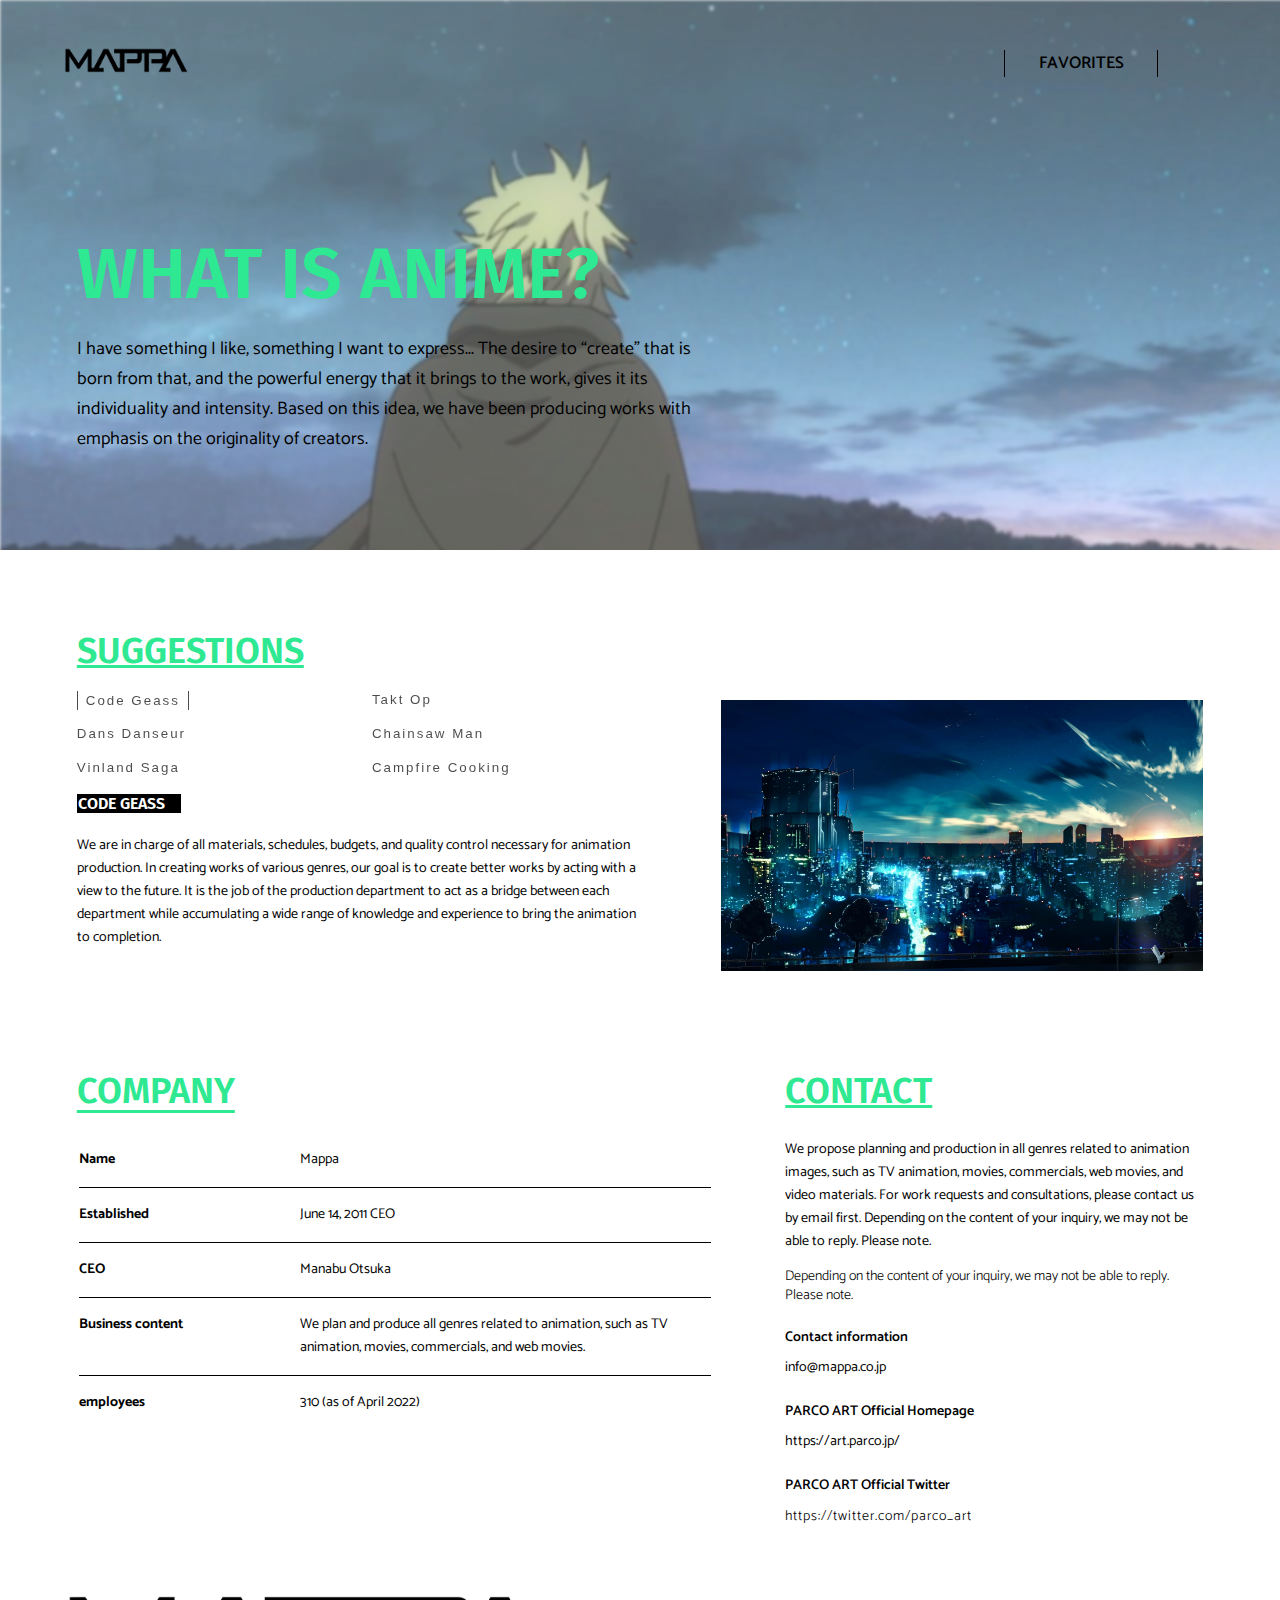
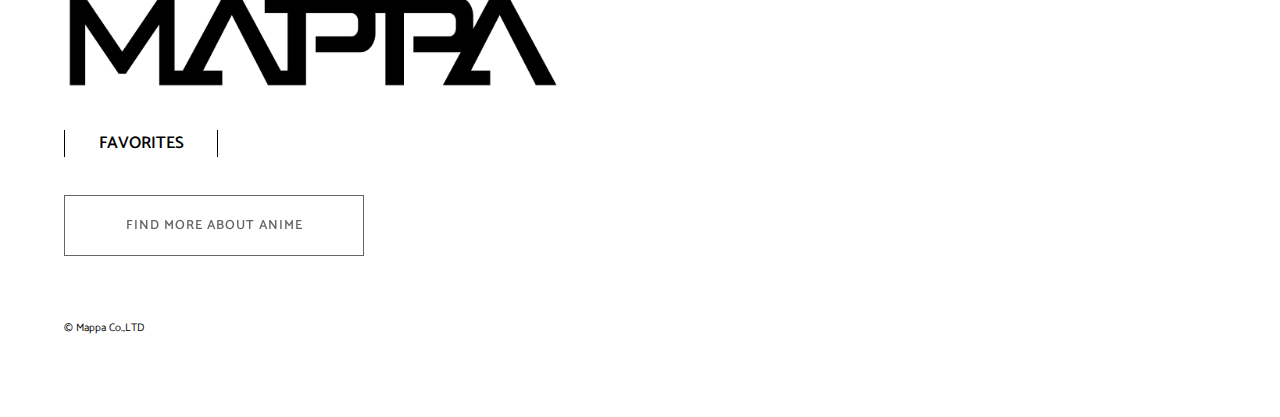
<file: favorites.html>
<!DOCTYPE html>
<html lang="en">
    <head>
        <meta charset="utf-8">
        <meta name="viewport" content="width=device-width, initial-scale=1">
        <link rel="stylesheet" href="css/style.css">
        <title>Mappa Redesign</title>
    </head> 
    <body id="pages">
        <header >
            <!-- Source image ( Logo ) : https://www.mappa.co.jp/ -->
                <a href="index.html" tabindex="1">
                    <img src="assets/images/logos/mappaLogo.png" alt="Mappa logo" >
                </a>
            <!-- Header navigation -->
            <nav tabindex="2" >
                <ul role="menubar" aria-haspopup="true">
                    <li role="menuitem" aria-label="Favorites">
                        <a href="./favorites.html" tabindex="3">Favorites</a>
                    </li>
                </ul>    
            </nav>
            <!-- Hamburger menu button-->
            <button aria-label="button that opens the navbar upon interaction">
                <!-- hamburger menu icon -->
                <svg viewBox="0 0 40.53 26.84">
                    <line  x1="4.33" y1="35.7" x2="4.75" y2="1.7"/>
                    <line  x1="15.58" y1="35.84" x2="16" y2="1.84"/>
                    <line  x1="26.83" y1="35.98" x2="27.25" y2="1.98"/>
                </svg>
            </button>
        </header>
        <main>
        <!-- Home banner -->
            <header>
                <section>
                    <h1 tabindex="3">What is anime?</h1>
                    <!-- Source : https://www.mappa.co.jp/ -->
                    <p>
                        I have something I like, something I want to express...
                        The desire to “create” that is born from that, and the powerful energy that it brings to the work, gives it its individuality and intensity.
                        Based on this idea, we have been producing works with emphasis on the originality of creators.
                    </p>
                   
                </section>
                <!-- Source : https://nl.pinterest.com/pin/608478599639889188/ -->
                <img src="assets/images/pagesBackground.jpg" alt="Website banner showing visuals of the anime Vinland saga">
            </header>

            <!-- Anime shows I personnally recommend to the user -->
        <section>
            <h2 tabindex="4">Suggestions</h2> <!-- ::after second title -->

            <!-- De bedoeling is dat je op één van deze 6 knoppen te klikken om gerelateerde Articles zichtbaar te maken. Ik heb het niet kunnen
                Laten werken met JS. Dus ik heb het zo gelaten om het tenminste visueel te weergeven.
            -->
            <ul>
                <!-- Article 1 : Code Geass -->
                <li>
                    <button tabindex="5" aria-label="Button that opens the article about anime Code Geass">Code Geass</button>
                </li>
                <!-- Article 2 : Takt op-->
                <li>
                    <button tabindex="6" aria-label="Button that opens the article about anime opening them from takt op">Takt op</button>
                </li>
                <!-- Article 3 : Dans Dans Danseur -->
                <li>
                    <button tabindex="7" aria-label="Button that opens the article a anime trailer regarding Dans Dans Danseur">Dans Danseur</button>
                </li>
                <!-- Article 4 : Chainsaw man -->
                <li>
                    <button tabindex="8" aria-label="Button that opens the article a the popular anime Chainsaw Man">Chainsaw Man</button>
                </li>
                <!-- Article 5 : Vinland Saga -->
                <li>
                    <button tabindex="9" aria-label="Button that opens the article the season 2 announcement of Vinland saga">Vinland Saga</button>
                </li>
                <!-- Article 6 : Campfire cooking -->
                <li>
                    <button tabindex="10 " aria-label="Button that opens the article about the announcement of a new Isekai anime called Campfire Cooking">Campfire cooking</button>
                </li>
            </ul>

            <!-- Different topics depending on button click ( display none on none clicked )-->
            <!-- Same thing with the text articles-->

            <!-- Article 1 : Code geass-->
            <!-- Source image : https://wallpaper.dog/anime-city-wallpapers -->
            <img src="assets/images/animeCovers/wallPaper.jpg" alt="Image of a drawn night city">
            <article>
                <h3 tabindex="10">Code geass</h3>
                <p>We are in charge of all materials, schedules, budgets, and quality control necessary for animation production. In creating works of various genres, our goal is to create better works by acting with a view to the future. It is the job of the production department to act as a bridge between each department while accumulating a wide range of knowledge and experience to bring the animation to completion.</p>
            </article>
          
            <!-- Article 2 : Takt op -->
            <!-- Source image : https://www.youtube.com/watch?v=wmWX6ZGSzuE -->
            <img src="assets/images/youtubeThumbnails/taktOpOpening.PNG" alt="Opening theme of the anime, Takt op">    
            <article class="Article-1">
                <h3 tabindex="11">Takt op</h3>
                <p>"Lorem ipsum dolor sit amet, consectetur adipiscing elit, sed do eiusmod tempor incididunt ut labore et dolore magna aliqua. Ut enim ad minim veniam, quis nostrud exercitation ullamco laboris nisi ut aliquip ex ea commodo consequat. Duis aute irure dolor in reprehenderit in voluptate velit esse cillum dolore eu fugiat nulla pariatur. Excepteur sint occaecat cupidatat non proident, sunt in culpa qui officia deserunt mollit anim id est laborum."</p>
            </article>

            <!-- Article 3 : Dans dans danseur -->
            <!-- Source image : https://www.youtube.com/watch?v=O-oKlfXhtdM -->
            <img src="assets/images/youtubeThumbnails/dansDansDanseurTrailer.PNG" alt="Announcement of the upcoming dance anime, Dance Dance Danseur"> 
            <article>
                <h3 tabindex="12">Dans Dans Danseur</h3>
                <p>"Lorem ipsum dolor sit amet, consectetur adipiscing elit, sed do eiusmod tempor incididunt ut labore et dolore magna aliqua. Ut enim ad minim veniam, quis nostrud exercitation ullamco laboris nisi ut aliquip ex ea commodo consequat. Duis aute irure dolor in reprehenderit in voluptate velit esse cillum dolore eu fugiat nulla pariatur. Excepteur sint occaecat cupidatat non proident, sunt in culpa qui officia deserunt mollit anim id est laborum."</p>
            </article>

            <!-- Article 4 : Chainsawman opening->
           <!-- Source image : https://www.youtube.com/watch?v=dFlDRhvM4L0 -->
           <img src="assets/images/youtubeThumbnails/chainsawManOpening.PNG" alt="The first opening video for the anime Chainsaw Man">    
            <article>
                <h3 tabindex="13">Chainsaw Man</h3>
                <p>"Lorem ipsum dolor sit amet, consectetur adipiscing elit, sed do eiusmod tempor incididunt ut labore et dolore magna aliqua. Ut enim ad minim veniam, quis nostrud exercitation ullamco laboris nisi ut aliquip ex ea commodo consequat. Duis aute irure dolor in reprehenderit in voluptate velit esse cillum dolore eu fugiat nulla pariatur. Excepteur sint occaecat cupidatat non proident, sunt in culpa qui officia deserunt mollit anim id est laborum."</p>
            </article>
            
              <!-- Source image : https://www.youtube.com/watch?v=1n62_pP5zYI -->
              <img src="assets/images/youtubeThumbnails/vinlandSagaSeason2.PNG" alt="Announcement of the upcoming Viking action anime, Vinland Saga ">    
            <!-- Article 5 : Vinland saga -->
            <article>
                <h3 tabindex="14">Vinland Saga</h3>
                <p>"Lorem ipsum dolor sit amet, consectetur adipiscing elit, sed do eiusmod tempor incididunt ut labore et dolore magna aliqua. Ut enim ad minim veniam, quis nostrud exercitation ullamco laboris nisi ut aliquip ex ea commodo consequat. Duis aute irure dolor in reprehenderit in voluptate velit esse cillum dolore eu fugiat nulla pariatur. Excepteur sint occaecat cupidatat non proident, sunt in culpa qui officia deserunt mollit anim id est laborum."</p>
            </article>

             <!-- Source image : https://www.youtube.com/watch?v=fQkHWaQSm88 -->
             <img src="assets/images/youtubeThumbnails/campfireCooking.PNG" alt="Announcement of the upcoming Isekai anime, Campfire cooking">    
             <!-- Article 6 : Campire cooking-->
             <article>
                 <h3 tabindex="14">Campfire Cooking</h3>
                 <p>The salutation livestream of the Chainsaw Man world premiere event revealed on Monday five additional cast,
                    theme song artists, and a fourth promotional video. The anime series adapting Tatsuki Fujimoto's action adventure manga will premiere on October 12 at 12:00 am. On Tokyo.</p>
             </article>
         

        </section>
        <section>
            <!-- Source : https://www.mappa.co.jp/ -->
            <h2 tabindex="15">Company</h2>
            <table tabindex="16">
                <tr>
                    <th>Name</th>
                    <td>Mappa</td>
                </tr> 
                <tr>
                    <th>Established</th>
                    <td>June 14, 2011 CEO</td>
                </tr> 
                <tr>
                    <th>CEO</th>
                    <td>Manabu Otsuka</td>
                </tr> 
                <tr>
                    <th>Business content</th>
                    <td> We plan and produce all genres related to animation, such as TV animation, movies, commercials, and web movies.</td>
                </tr> 
                <tr>
                    <th>employees</th>
                    <td>310 (as of April 2022)</td>
                </tr> 
            </table>
                <section>
                    <!-- Source : https://www.mappa.co.jp/ -->
                    <h2 tabindex="17">Contact</h2>
                    <p tabindex="18">
                        We propose planning and production in all genres related to animation images, such as TV animation, movies, commercials, web movies, and video materials. For work requests and consultations, please contact us by email first.
                        Depending on the content of your inquiry, we may not be able to reply.
                        Please note.
                    </p>
                    <p>Depending on the content of your inquiry, we may not be able to reply. Please note.</p>

                    <p>Contact information</p>
                    <p>info@mappa.co.jp</p>

                    <p>PARCO ART Official Homepage</p>
                    <p>https://art.parco.jp/</p>

                    <p>PARCO ART Official Twitter</p>
                    <p>https://twitter.com/parco_art</p>
            </section>
        </section>
        </main>   
        <footer>     
            <!-- Source image : https://www.mappa.co.jp/ -->
            <img src="assets/images/logos/mappaLogo.png" alt="The logo for the company MAPPA">
            <!-- Footer navigation -->
            <nav tabindex="19">
                <ul role="menubar" aria-haspopup="true">
                    <li role="menuitem" aria-label="Favorites">
                        <a tabindex="20" href="./favorites.html">Favorites</a>
                    </li>
                </ul>    
            </nav>
            <!-- Button that links to a different website -->
            <a href="#" tabindex="21">Find more about anime</a>
            <small>&copy; Mappa Co.,LTD</small>
        </footer>
        <script src="js/app.js"></script>    
   </body> 
</html>
</file>
<file: css/style.css>
/* Fonts */

@import url("https://fonts.googleapis.com/css2?family=Fira+Sans:ital,wght@0,100;0,200;0,300;0,400;0,500;0,600;0,700;0,800;0,900;1,100;1,200;1,300;1,400;1,500;1,600;1,700;1,800;1,900&display=swap");
@import url("https://fonts.googleapis.com/css2?family=Catamaran:wght@100;200;300;400;500;600;700;800;900&display=swap");

/* Custom properties */

@media (prefers-color-scheme: dark) {
  :root { --headingFont: "Fira Sans", sans-serif; 
          --headingWeight: 600; 
          --textFont: #fff; 
          --pageBackground: #000000; 
          --invertedElements: #fff; 
          --invertedTextFonts: #000000; 
          --afterColor: #ffffff75; 
          --logoColor: contrast(0) brightness(2); 
          --hoverColor: #2ee991; 
    }
}

@media (prefers-color-scheme: light) {
  :root { --headingFont: "Fira Sans", sans-serif; 
          --headingWeight: 600; 
          --pageBackground: #fff; 
          --invertedElements: #000000; 
          --invertedTextFonts: #fff; 
          --afterColor: #000000; 
          --logoColor: contrast(0) brightness(0); 
          --hoverColor: #2ee991; 
          --textFont: #000000; 
    }
    
}

html { background: var(--pageBackground); font-family: Catamaran, sans-serif; font-size: 12px; }
* { box-sizing: border-box; margin: 0px; padding: 0px; }
h1, h2, h3, h4, h5, h6 { color: var(--hoverColor); font-family: var(--headingFont); font-weight: var(--headingWeight); text-transform: uppercase; width: max-content; }
h1:focus, h2:focus, h3:focus, h4:focus, h5:focus, h6:focus { border: solid 2px var(--invertedElements); padding: 0px 0.5em; }
p { font-size: 16px; color: var(--textFont); }
ul { list-style: none; }

/* Navigation */

nav a, main a, footer a, main > section button { text-transform: uppercase; letter-spacing: 2px; font-weight: 300; text-decoration: none; color: var(--textFont); transition: all 0.5s ease 0s; }
nav a:hover, nav a:focus, main li:last-child a:hover, main li:last-child a:focus, footer li a:hover, footer li a:focus, main > section button:hover, main > section button:focus { color: var(--hoverColor); letter-spacing: 3px; }
nav li a:focus, footer li a:focus { border: solid 1px var(--invertedElements); }

body > header { display: flex; justify-content: space-between; z-index: 2; right: 0px; left: 0px; transition: all 0.8s ease-in-out 0s; padding: 30px 5%; align-items: center; position: absolute; clip-path: polygon(0px 0px, 100% 0px, 100% 100%, 0px 100%); }
body > header section { max-width: 600px; }
body > header section h1 { z-index: 1; margin: 4em 0px 0.7em; text-decoration: underline 0.1em; text-underline-offset: 0.2em; }
body > header button { background: transparent; border: none; max-height: 45px; font-size: 30px; margin-left: 2vw; transition: transform 0.7s cubic-bezier(0.47, 0, 0.74, 0.71) 0s; transform: rotate3d(4, 1, 6, 0deg) rotate(0deg); }
body > header > button svg {width: 25px;stroke: var(--invertedElements);stroke-width: 3;stroke-miterlimit: 5;transition: all 0.3s ease 0s;transform: rotate(90deg);height: 45px;}
body > header nav button svg { width: 26px; height: 26px; fill: rgb(255, 255, 255); stroke: rgb(255, 255, 255); stroke-width: 5; stroke-miterlimit: 10; transition: all 0.3s ease 0s; }
body > header img { width: 125px; filter: var(--logoColor); }

nav { z-index: 1; overflow: hidden; padding: 20px 5%; display: none; }
nav img { cursor: pointer; position: absolute; right: 5%; top: 3.1%; }
nav ul { width: 100%; display: flex; flex-direction: column; justify-content: center; }
nav li { padding: 0.9em 4em; font-weight: 600; width: 100%; }
nav li a { font-size: 1.4em; padding: 10px; width: 100%; letter-spacing: 0px; font-weight: 600; }

/* Hamburger menu */

.toggled { display: flex; position: fixed; height: 100vh; background: var(--pageBackground); opacity: 0.9; clip-path: polygon(0px 0px, 100% 0px, 100% 100%, 0px 100%); }
.toggled > a:first-child { position: absolute; top: 4.8%; left: 4%; }
.toggled button { position: absolute; top: 4%; right: 4%; transform: rotate3d(4, 1, 6, 360deg) rotate(90deg); }
.toggled nav { display: flex; width: 100%; text-align: center; }

/* Home banner */

main > header { display: flex; justify-content: center; position: relative; max-height: 90vh; height: calc(60vw); min-height: 550px; overflow: hidden; }
main > header h1 { z-index: 1; margin: 4em 0px 0.7em; text-decoration: none; font-size: 3em; }
main > header img {position: absolute;filter: blur(0.05em);opacity: 0.7;height: auto;min-height: 180px;min-width: 350px;top: 0px;}
main > header section { align-items: center; }
main > header section p { z-index: 1;font-size: 18px; }

/* Sections */

main section { display: flex; flex-direction: column; padding: 0px 3vw; margin: 7em 0px; }
main section h2 { margin: auto; font-size: 2.5em; text-decoration: underline; text-underline-offset: 0.2em; transition: transform 0.7s cubic-bezier(0.1, 0.3, 0.4, 0.5) 0s; }
main section h2:focus { transform: rotate3d(9, 1, 2, 360deg); }
main section ul { margin: 2.5em 0px; display: flex; flex-direction: row; overflow-x: auto; }
main section ul::-webkit-scrollbar-thumb { background-color: var(--hoverColor); }
main section ul::-webkit-scrollbar-track { background-color: var(--invertedElements); }
main section:nth-of-type(1) ul::-webkit-scrollbar, main section:nth-of-type(4) ul::-webkit-scrollbar { height: 10px; }
main section svg {filter: invert(1);margin-left: 10px;filter: var(--logoColor);}

/* Section 1 - Recommended anime */

main section:nth-of-type(1) ul li a:focus + main section:nth-of-type(1) ul li a figure, main section:nth-of-type(2) ul li a:focus + main section:nth-of-type(2) ul li a figure { border: 1px solid white; padding: 5px; }
main section:nth-of-type(1) { overflow-x: hidden; }
main section:nth-of-type(1) ul { display: flex; flex-flow: row nowrap; padding: 0px 0px 1em; }
main section:nth-of-type(1) li { margin: 0px 1vw; height: auto; }
main section:nth-of-type(1) li:first-child { margin-left: 0px; }
main section:nth-of-type(1) li:last-child { text-align: center; margin: auto 2em; }
main section:nth-of-type(1) a:focus > figure { background: var(--invertedElements); color: var(--invertedTextFonts); }
main section:nth-of-type(1) figure { overflow: hidden; height: 100%; }
main section:nth-of-type(1) figcaption { text-align: center; font-size: 1em; }
main section:nth-of-type(1) img { transition: all 0.5s ease-in-out 0s; overflow: hidden; min-height: 262px; min-width: 175px; width: calc(25vw); height: 90%; clip-path: polygon(0% 0%, 100% 0%, 100% 100%, 0% 100%); }
main section:nth-of-type(1) img:hover { padding: 0.2em; clip-path: polygon(50% 0%, 100% 50%, 50% 100%, 0% 50%); }

/* section 2 - News */

main section:nth-of-type(2) ul { flex-direction: column; justify-content: center; }
main section:nth-of-type(2) li { padding: 0px; min-width: 300px; }
main section:nth-of-type(2) li::after { content: ""; display: block; background-color: var(--afterColor); height: 1px; width: 100%; margin: 2.1em 0px; }
main section:nth-of-type(2) li:last-child { display: flex; justify-content: center; margin-top: 2em; }
main section:nth-of-type(2) li:last-child::after { display: none; }
main section:nth-of-type(2) li div { display: flex; flex-flow: row nowrap; margin: 0px 0px 0.5em; }
main section:nth-of-type(2) p { margin: 0px 1em; transition: all 0.5s ease 0s; }
main section:nth-of-type(2) p:first-child { margin-left: 0px; width: 75px; background: var(--invertedElements); color: var(--invertedTextFonts); height: 18px; text-align: center; line-height: 20px; text-transform: uppercase; font-weight: 600; letter-spacing: 0px; }
main section:nth-of-type(2) p:nth-of-type(2) { margin-left: 10px; line-height: 19px; font-weight: 300; }
main section:nth-of-type(2) p:last-child { text-transform: none; margin: 4px 0px; font-size: 1.2em; letter-spacing: 1px; font-weight: 300; }
main section:nth-of-type(2) a { text-decoration: none; color: var(--textFont); display: flex; flex-flow: column nowrap; }
main section:nth-of-type(2) a:hover > p, main section:nth-of-type(2) a:focus > p { transform: translate3d(0px, 0.2em, 0px); color: var(--hoverColor); filter: drop-shadow(rgba(46, 233, 145, 0.65) 0px -1px 1px); }
main section:nth-of-type(2) a:hover > div p:first-child { background-color: var(--hoverColor); }
main section:nth-of-type(2) li:last-child a { flex-flow: row nowrap; }

/* section 3  - Manga & Novels */

main section:nth-of-type(3) { align-items: center; }
main section:nth-of-type(3) ul { align-items: center; overflow-x: unset; display: grid; grid-template-columns: 1fr; grid-template-rows: 1fr; gap: 0px; }
main section:nth-of-type(3) li {max-width: 100%;position: relative;padding: 1em;width: calc(250px);}
main section:nth-of-type(3) li::before { top: 0px; }
main section:nth-of-type(3) li::after { bottom: 0px; }
main section:nth-of-type(3) p::before { content: "Title:"; color: var(--textFont); width: 100%; display: block; position: absolute; transform: translateY(-1.3em); background: transparent; font-size: 1.1em; font-weight: 300; }
main section:nth-of-type(3) p { transition: all 0.8s linear 0s; max-width: 175px; background-color: var(--pageBackground); padding: 7px; width: max-content; font-size: 1em; font-weight: 500; letter-spacing: 1px; position: absolute; opacity: 0.9; }
main section:nth-of-type(3) li:hover + main section:nth-of-type(3) p { max-width: 100%; padding: 7px; letter-spacing: 2px; }
main section:nth-of-type(3) img {max-width: 100%;margin-left: auto;display: block;overflow: hidden;max-height: 320px;min-width: 175px;width: 27vw;min-height: 320px;}
main section:nth-of-type(3) a { color: var(--textFont); width: 100%; display: block; position: relative; }
main section:nth-of-type(3) a::after { position: absolute; left: 0px; bottom: -4px; content: ""; height: 5px; width: 14%; border: solid 1px var(--invertedElements); }
main section:nth-of-type(3) a:hover > p, main section:nth-of-type(3) a:focus p { max-width: 100%; width: 100%; padding: 1em; color: var(--hoverColor); height: 100%; display: flex; justify-content: center; align-items: center; text-align: center; }
main section:nth-of-type(3) a:focus > img { border: solid 3px var(--invertedElements); }
main section:nth-of-type(3) li:last-child a { font-size: 1.7em; display: flex; flex-direction: column; align-items: center; opacity: 0.6; text-align: center; min-height: 12em; justify-content: center; }
main section:nth-of-type(3) li:last-child a::after { display: none; }
main section:nth-of-type(3) li:last-child svg { margin: 0px; }

/* section 4  - Youtube */

main section:nth-of-type(4) > ul { display: grid; grid-template-columns: repeat(4, 1fr); grid-template-rows: repeat(2, 1fr); gap: 8px; padding: 2em 0px; }
main section:nth-of-type(4) ul > li { transition: all 0.5s ease-in-out 0s; }
main section:nth-of-type(4) ul > li:hover { transform: rotate3d(1, 1, 0, 45deg); }
main section:nth-of-type(4) img { width: 70vw; }
main section:nth-of-type(4) figcaption { text-align: center; }
main section:nth-of-type(4) a:focus figcaption { background-color: var(--invertedElements); color: var(--invertedTextFonts); }
main section:nth-of-type(4) ul ~ a { background-color: red; width: fit-content; padding: 2px 0px 2px 8px; text-transform: none; font-weight: 400; margin: auto; transition: 200ms cubic-bezier(0.1, 0.3, 0.4, 0.5) 0s; }
main section:nth-of-type(4) ul ~ a:hover, main section:nth-of-type(4) ul ~ a:focus { background-color: var(--invertedElements); color: var(--invertedTextFonts);}
main section:nth-of-type(4) ul ~ a::after { content: "865 thousand"; background-color: var(--invertedElements); padding: 2px 8px; color: var(--invertedTextFonts); margin-left: 8px; }
main section:nth-of-type(4) ul ~ a:hover:after, main section:nth-of-type(4) ul ~ a:focus { background-color: red; color: var(--textFont);}

/* Favorites */

#pages main header { display: flex; align-items: baseline; flex-flow: column; height: auto; }
#pages main header::after { display: none; }
#pages main header img { width: unset; }
#pages main header section { max-width: 800px; }

/* section 1 */

#pages p { z-index: 1; margin: 0.5em 0px; }
#pages main section:nth-of-type(1) { justify-content: center; display: flex; padding: 0px 6vw; }
#pages section:nth-of-type(1) ul { display: none; flex-flow: row wrap; justify-content: center; align-items: center; }
#pages section:nth-of-type(1) li button { background: none; border: none; text-transform: capitalize; }
#pages section:nth-of-type(1) li button:focus {padding: 2px 8px; border-top: transparent; border-bottom: transparent; }
#pages section:nth-of-type(1) > article { flex-direction: column; }
#pages section:nth-of-type(1) > article h3 {background: var(--invertedElements);color: var(--invertedTextFonts);font-size: 16px;width: fit-content;padding: 0px 1em 0px 0.1em;margin: 0px 0px 0.2em;}
#pages section:nth-of-type(1) > article h3:focus { border: solid 1px var(--hoverColor); padding: 5px; }
#pages section:nth-of-type(1) > img { width: 100%; margin: 5em 0px 1em; max-height: calc(45vw); overflow: hidden; }
#pages section:nth-of-type(1) article, #pages section:nth-of-type(1) img { display: none; }
#pages section:nth-of-type(1) article:nth-of-type(1), #pages section:nth-of-type(1) img:nth-of-type(1) { display: flex; }

/* section 2 */

#pages section:nth-of-type(2) { display: flex; max-width: 700px; margin: auto; column-gap: 0px; }
#pages section:nth-of-type(2) > h2 { margin-left: auto; margin-bottom: 2em; }
#pages section:nth-of-type(2) table { color: var(--textFont); font-size: 16px; }
#pages section:nth-of-type(2) tr { border-bottom: 1px solid var(--invertedElements); display: flex; flex-direction: row; padding: 1.1em 0px; column-gap: 1em; }
#pages section:nth-of-type(2) tr:last-child { border-bottom: none; }
#pages section:nth-of-type(2) tr th { text-align: left; flex: 1 1 0%; }
#pages section:nth-of-type(2) tr td { flex: 3 1 0%; }
#pages section:nth-of-type(2) section { margin: 10vw 0px; padding: 0px; }
#pages section:nth-of-type(2) section h2 { margin-bottom: 1.5em; }
#pages section:nth-of-type(2) p:nth-of-type(3), #pages section:nth-of-type(2) p:nth-of-type(5), #pages section:nth-of-type(2) p:nth-of-type(7) { font-weight: 600; margin: 1em 0px 0px; }

/* Footer */

footer { padding: 0px 5vw; display: flex; flex-direction: column; justify-content: center; align-items: center; margin: 3em 0px; }
footer img { order: 2; width: 115px; height: 20px; margin-top: 3em; }
footer > a { width: 100%; display: block; padding: 1.4em 0px; border: 1px solid var(--invertedElements); text-align: center; opacity: 0.6; font-size: 1.1em; order: 1; letter-spacing: 1px; font-weight: 600; }
footer > small { order: 3; color: var(--textFont); font-size: 11px; margin-top: 1em; }

/* Responsive - Mobile-First */

@media only screen and (min-width: 700px) {
  main > header img { width: 100vw; }
  header logo { width: 150px; }
  header > button { display: none; }
  nav ul { flex-direction: row; }
  nav li a { font-size: 1.4em; -webkit-text-stroke: unset; padding: 0 2em; }
  nav li:last-child { display: flex; align-items: center; }
  nav li { padding: 0; }
  nav { display: flex; align-items: center; justify-content: center; }
 
  main section:nth-of-type(2) { align-items: center; }
  main section:nth-of-type(2) ul { max-width: 798px; }
  main section:nth-of-type(3) ul { grid-template-columns: repeat(2, 1fr); grid-template-rows: repeat(3, 1fr); gap: 8px; }
  main section:nth-of-type(4) img { max-width: 520px; }
  
  footer nav li, header nav li { border-left: solid 1px var(--textFont); border-right: solid 1px var(--textFont); }
}

@media only screen and (min-width: 1024px) {
  main > header section { margin: 0; width: 90%; justify-content: center; align-items: baseline; }
  main > header h1 { text-decoration-thickness: 0.03em; font-size: 6em; margin: 1em 0 0; }
  main section { padding: 0px 12vw; }
  main section h2 { font-size: 3em; }
  main section ul { margin: 7.5em 0; }
  main > header img { z-index: -2; filter: blur(0.15em); }
  
  main > section:nth-of-type(1) ul { padding: 0px 0px 2em; }
  main > section:nth-of-type(1) img { width: calc(20vw); transition: all 0.5s ease-in-out 0s; }
  
  main section:nth-of-type(2) a { align-items: baseline; }
  main section:nth-of-type(2) li:last-child { justify-content: flex-end; }
  main section:nth-of-type(2) li:last-child a { align-items: center; }
  main section:nth-of-type(2) p:last-child { margin-top: 0px; }
  main section:nth-of-type(3) ul { grid-template-columns: repeat(3, 1fr); gap: 16px; max-width: 1050px; }
  main section:nth-of-type(4) figure { position: relative; display: flex; }
  main section:nth-of-type(4) figcaption { position: absolute; bottom: 0; padding: 1em; background: var(--pageBackground); width: 100%; text-align: center; color: var(--textFont); opacity: 0.8; font-size: 1.2em; }
  main section:nth-of-type(4) ul ~ a { margin: 0; }
  
  #pages main > header section { margin: 7em 0px; }
  #pages main > header h1 { margin: 2em 0px 0.1em; }
  #pages main section:nth-of-type(1) { justify-content: center; display: flex; padding: 0 6vw; }
  #pages section:nth-of-type(1) h2 { grid-area: 1 / 1 / 2 / 4; margin-left: 0; text-underline-offset: unset; }
  #pages main > section:nth-of-type(1) { display: grid; grid-template-columns: repeat(6, 1fr); grid-template-rows: repeat(1, 1fr); gap: 15px 52px; max-width: 1500px; margin: 6vw auto; align-items: center; }
  #pages section:nth-of-type(1) ul {justify-content: center;align-items: center; grid-area: 2 / 1 / 5 / 5;display: grid;grid-template-columns: repeat(2, 1fr);grid-template-rows: repeat(3, 1fr);gap: 14px 30px;margin: 0px;padding-bottom: 0px;}
  #pages section:nth-of-type(1) ul li { opacity: 0.7; margin: 0; text-align: left; }
  #pages section:nth-of-type(1) ul li:nth-of-type(1) button { padding: 2px 8px; border-top: transparent; border-bottom: transparent;  border-left: solid 1px var(--textFont);border-right: solid 1px var(--textFont);}
  #pages section:nth-of-type(1) > article {grid-area: 5 / 1 / 5 / 5;}
  #pages section:nth-of-type(1) > article h3 { background: var(--invertedElements); color: var(--invertedTextFonts); font-size: 16px; width: fit-content; padding: 0px 1em 0px 0.1em; margin: 0px 0px 0.9em; }
  #pages section:nth-of-type(1) > article p { color: var(--textFont); font-size: min(1.1vw, 16px); }
  #pages section:nth-of-type(1) > img { width: unset; margin: 0px 0px 1em; max-height: calc(23vw); overflow: hidden;  grid-area: 2 / 4 / 7 / 12; justify-self: end; }
  #pages section:nth-of-type(2) section { padding: 0px; }
  #pages section:nth-of-type(2) table { font-size: min(1.1vw, 16px); }
  #pages section:nth-of-type(2) section p { font-size: min(1.1vw, 16px); }
  #pages section:nth-of-type(2) { display: grid; grid-template-columns: auto; grid-auto-rows: minmax(min-content, max-content); max-width: 1500px; margin: auto; padding: 0px 6vw; column-gap: 6em; }
  #pages section:nth-of-type(2) > h2 { margin-left: 0px; margin-bottom: 0.5em; }
  #pages section:nth-of-type(2) tr { column-gap: 6em; }
  #pages section:nth-of-type(2) section { grid-area: 1 / 2 / 7 / 3; margin: 0px; }
  #pages section:nth-of-type(2) section h2 { margin-bottom: 0.5em; }
  
  footer { align-items: baseline; }
  footer nav { padding: 0px; order: 2; margin: 1.5em 0px; }
  footer > a { max-width: 300px; order: 3; margin: 1.5em 0px; }
  footer > a:hover { color: var(--hoverColor); opacity: 1; }
  footer > a:focus { border-color: var(--hoverColor); }
  footer img { height: auto; order: 1; width: 500px; max-width: 500px; margin: 1.5em 0px; filter: var(--logoColor); }
  footer > small { margin: 4em 0px; }
}

@media only screen and (min-width: 1320px) {
  main section:nth-of-type(2) p:last-child { font-size: 1.5em; }
  main section:nth-of-type(3) ul { grid-template-columns: repeat(4, 1fr); grid-template-rows: repeat(2, 1fr); }

  /* Favorites */
  #pages main > section:nth-of-type(1) {align-items: start;}
  
  #pages section:nth-of-type(1) > article {grid-area: 5 / 1 / 7 / 4;}
  #pages section:nth-of-type(1) ul {grid-area: 2 / 1 / 5 / 4;}
}

@media (prefers-reduced-motion: reduce) {
  * { transition: none; }
}
</file>
